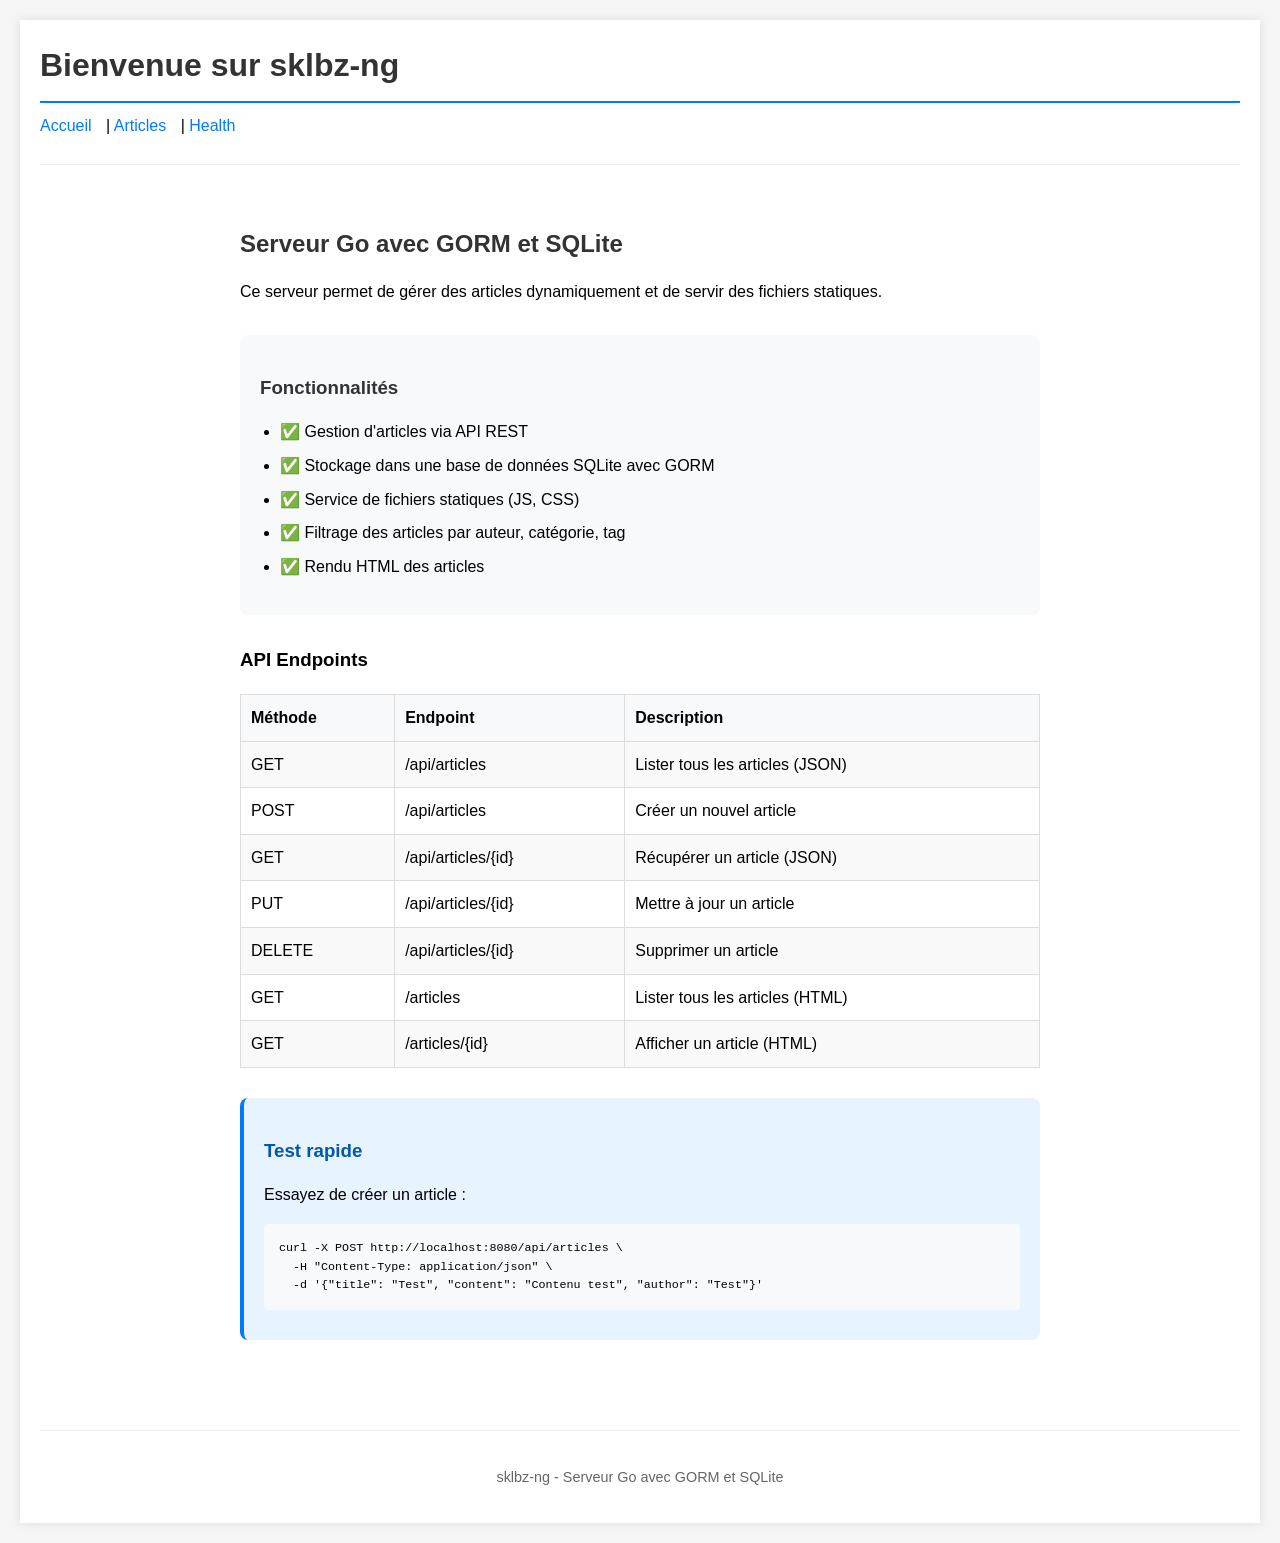
<file: templates/index.html>
<!DOCTYPE html>
<html lang="fr">
<head>
    <meta charset="UTF-8">
    <meta name="viewport" content="width=device-width, initial-scale=1.0">
    <title>Accueil - sklbz-ng</title>
    <link rel="stylesheet" href="/static/css/style.css">
</head>
<body>
    <div class="container">
        <header>
            <h1>Bienvenue sur sklbz-ng</h1>
            <nav>
                <a href="/">Accueil</a> |
                <a href="/articles">Articles</a> |
                <a href="/health">Health</a>
            </nav>
        </header>
        
        <main>
            <section class="welcome">
                <h2>Serveur Go avec GORM et SQLite</h2>
                <p>Ce serveur permet de gérer des articles dynamiquement et de servir des fichiers statiques.</p>
                
                <div class="features">
                    <h3>Fonctionnalités</h3>
                    <ul>
                        <li>✅ Gestion d'articles via API REST</li>
                        <li>✅ Stockage dans une base de données SQLite avec GORM</li>
                        <li>✅ Service de fichiers statiques (JS, CSS)</li>
                        <li>✅ Filtrage des articles par auteur, catégorie, tag</li>
                        <li>✅ Rendu HTML des articles</li>
                    </ul>
                </div>
                
                <div class="api-info">
                    <h3>API Endpoints</h3>
                    <table>
                        <tr>
                            <th>Méthode</th>
                            <th>Endpoint</th>
                            <th>Description</th>
                        </tr>
                        <tr>
                            <td>GET</td>
                            <td>/api/articles</td>
                            <td>Lister tous les articles (JSON)</td>
                        </tr>
                        <tr>
                            <td>POST</td>
                            <td>/api/articles</td>
                            <td>Créer un nouvel article</td>
                        </tr>
                        <tr>
                            <td>GET</td>
                            <td>/api/articles/{id}</td>
                            <td>Récupérer un article (JSON)</td>
                        </tr>
                        <tr>
                            <td>PUT</td>
                            <td>/api/articles/{id}</td>
                            <td>Mettre à jour un article</td>
                        </tr>
                        <tr>
                            <td>DELETE</td>
                            <td>/api/articles/{id}</td>
                            <td>Supprimer un article</td>
                        </tr>
                        <tr>
                            <td>GET</td>
                            <td>/articles</td>
                            <td>Lister tous les articles (HTML)</td>
                        </tr>
                        <tr>
                            <td>GET</td>
                            <td>/articles/{id}</td>
                            <td>Afficher un article (HTML)</td>
                        </tr>
                    </table>
                </div>
                
                <div class="quick-start">
                    <h3>Test rapide</h3>
                    <p>Essayez de créer un article :</p>
                    <pre>curl -X POST http://localhost:8080/api/articles \
  -H "Content-Type: application/json" \
  -d '{"title": "Test", "content": "Contenu test", "author": "Test"}'</pre>
                </div>
            </section>
        </main>
        
        <footer>
            <p>sklbz-ng - Serveur Go avec GORM et SQLite</p>
        </footer>
    </div>
    
    <script src="/static/js/app.js"></script>
</body>
</html>
</file>
<file: static/css/style.css>
/* Example CSS file */

body {
    font-family: Arial, sans-serif;
    line-height: 1.6;
    margin: 0;
    padding: 20px;
    background-color: #f5f5f5;
}

.container {
    max-width: 1200px;
    margin: 0 auto;
    padding: 20px;
    background-color: white;
    box-shadow: 0 0 10px rgba(0, 0, 0, 0.1);
}

h1 {
    color: #333;
    border-bottom: 2px solid #007bff;
    padding-bottom: 10px;
}

.article {
    margin-bottom: 30px;
    padding: 20px;
    border: 1px solid #ddd;
    border-radius: 5px;
}

.article h2 {
    color: #007bff;
    margin-top: 0;
}

.article .meta {
    color: #666;
    font-size: 0.9em;
    margin-bottom: 10px;
}

.article .content {
    margin-top: 15px;
}

.tags {
    display: flex;
    flex-wrap: wrap;
    gap: 5px;
    margin-top: 10px;
}

.tag {
    background-color: #007bff;
    color: white;
    padding: 3px 8px;
    border-radius: 3px;
    font-size: 0.8em;
}

.category {
    background-color: #28a745;
    color: white;
    padding: 3px 8px;
    border-radius: 3px;
    font-size: 0.8em;
    margin-right: 5px;
}

/* Responsive design */
@media (max-width: 768px) {
    .container {
        padding: 10px;
    }
    
    .article {
        padding: 15px;
    }
}

/* HTML Page Styles */
header {
    margin-bottom: 20px;
    padding-bottom: 15px;
    border-bottom: 1px solid #eee;
}

header h1 {
    margin: 0 0 10px 0;
    color: #333;
}

header nav {
    margin: 10px 0;
}

header nav a {
    color: #007bff;
    text-decoration: none;
    margin-right: 10px;
}

header nav a:hover {
    text-decoration: underline;
}

main {
    padding: 20px 0;
}

.articles-list {
    display: flex;
    flex-direction: column;
    gap: 20px;
}

.article.single-article {
    max-width: 800px;
    margin: 0 auto;
}

.meta {
    color: #666;
    font-size: 0.9em;
    margin-bottom: 15px;
}

.meta span {
    margin-right: 15px;
}

.content {
    margin: 20px 0;
    line-height: 1.6;
    white-space: pre-wrap;
}

.categories, .tags {
    margin: 10px 0;
}

.article-footer {
    margin-top: 20px;
    padding-top: 10px;
    border-top: 1px solid #eee;
    font-size: 0.8em;
    color: #999;
}

.actions {
    margin-top: 20px;
}

.back-link {
    display: inline-block;
    color: #007bff;
    text-decoration: none;
    padding: 5px 10px;
    border: 1px solid #007bff;
    border-radius: 4px;
}

.back-link:hover {
    background-color: #007bff;
    color: white;
}

.no-articles {
    text-align: center;
    color: #666;
    font-style: italic;
    padding: 40px;
}

.welcome {
    max-width: 800px;
    margin: 0 auto;
}

.welcome h2 {
    color: #333;
    margin-bottom: 15px;
}

.features {
    margin: 30px 0;
    padding: 20px;
    background-color: #f8f9fa;
    border-radius: 8px;
}

.features h3 {
    margin-bottom: 15px;
    color: #333;
}

.features ul {
    padding-left: 20px;
}

.features li {
    margin: 8px 0;
}

.api-info {
    margin: 30px 0;
}

.api-info table {
    width: 100%;
    border-collapse: collapse;
    margin: 15px 0;
}

.api-info th,
.api-info td {
    padding: 10px;
    border: 1px solid #ddd;
    text-align: left;
}

.api-info th {
    background-color: #f8f9fa;
    font-weight: bold;
}

.api-info tr:nth-child(even) {
    background-color: #f9f9f9;
}

.quick-start {
    margin: 30px 0;
    padding: 20px;
    background-color: #e7f3ff;
    border-radius: 8px;
    border-left: 4px solid #007bff;
}

.quick-start h3 {
    margin-bottom: 15px;
    color: #0056b3;
}

.quick-start pre {
    background-color: #f8f9fa;
    padding: 15px;
    border-radius: 4px;
    overflow-x: auto;
    margin: 10px 0;
    font-size: 0.9em;
}

.quick-start code {
    font-family: monospace;
}

footer {
    margin-top: 40px;
    padding-top: 20px;
    border-top: 1px solid #eee;
    text-align: center;
    color: #666;
    font-size: 0.9em;
}
</file>
